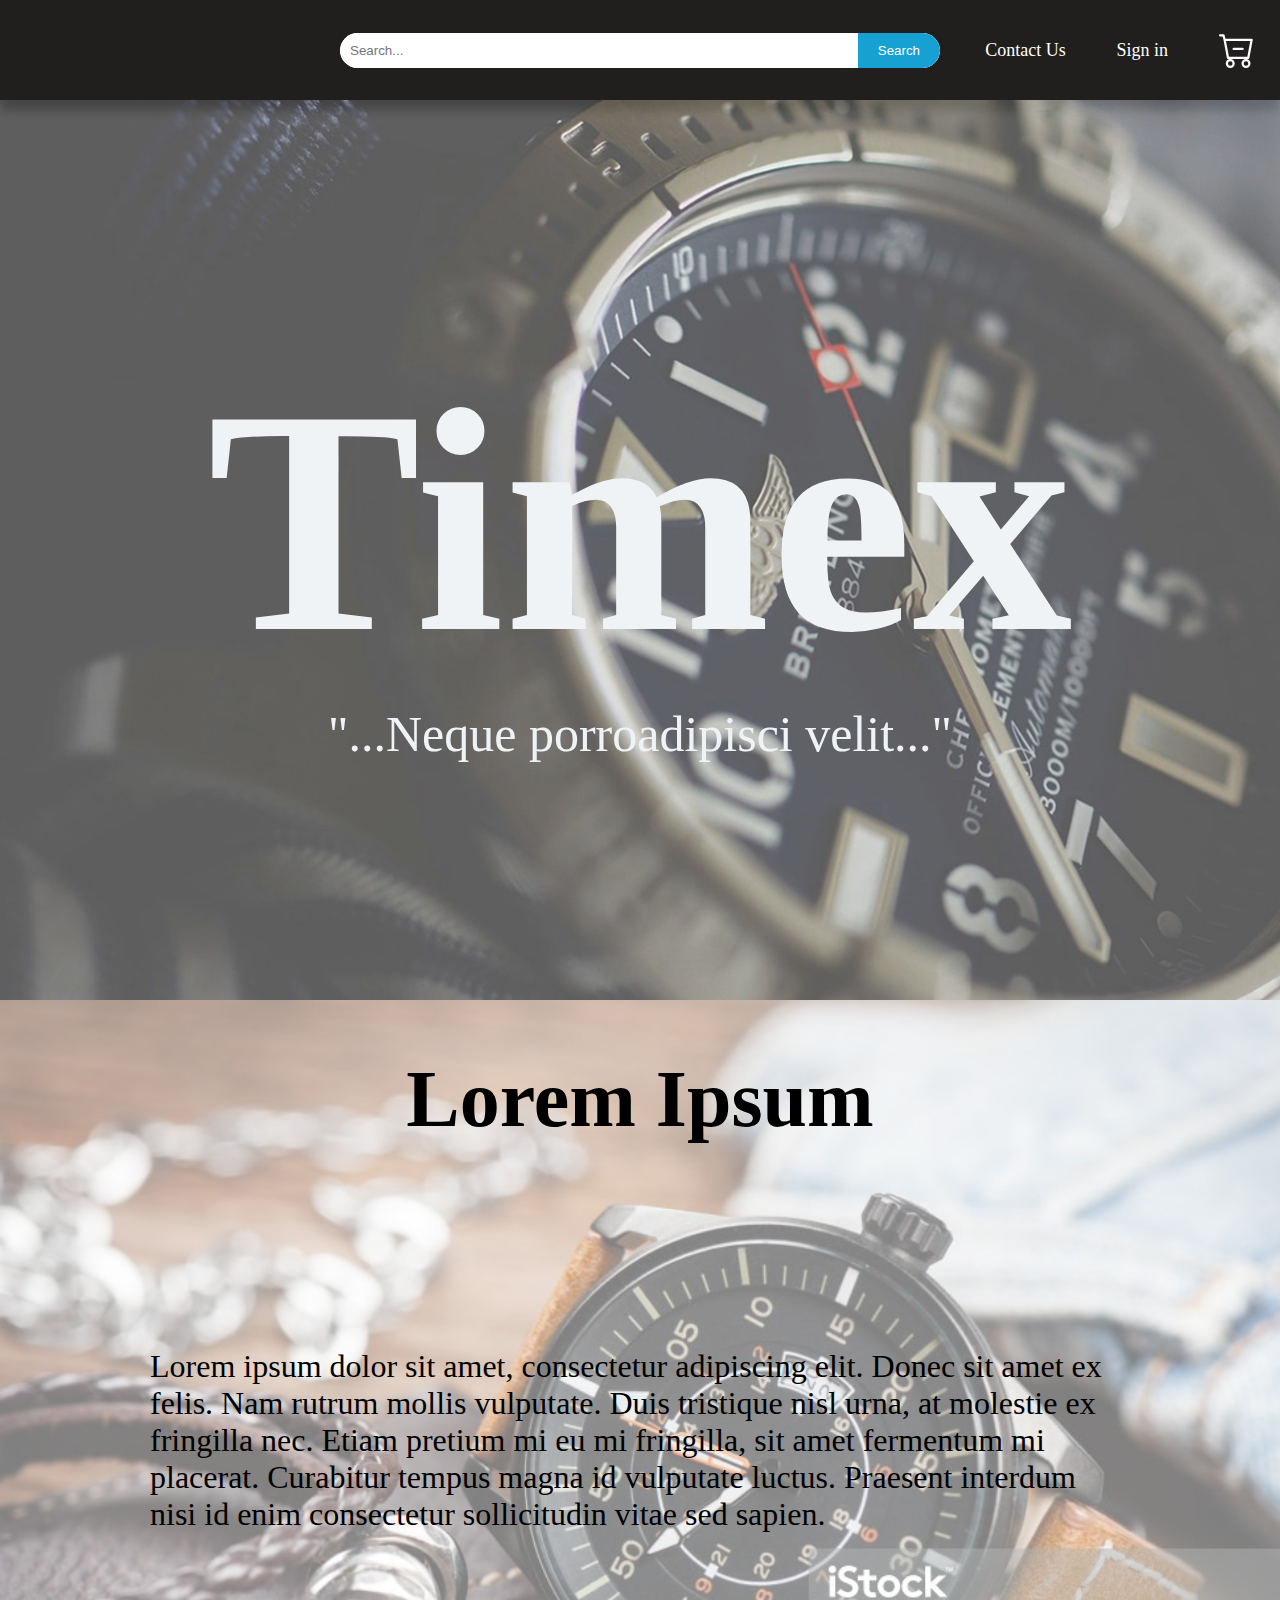
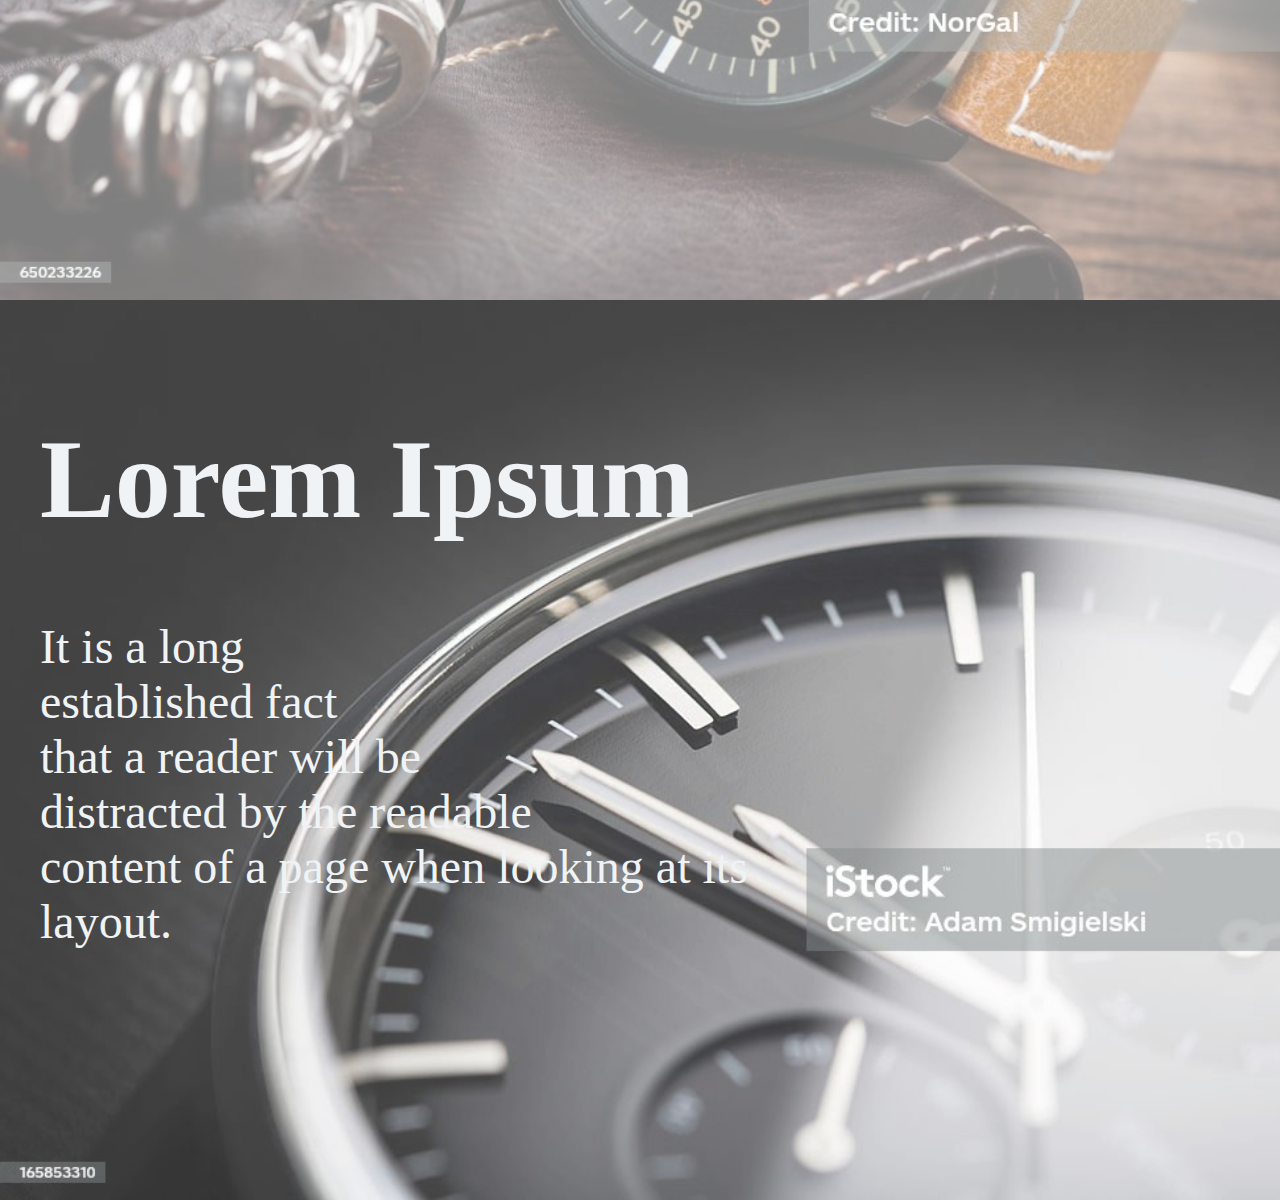
<file: index.html>
<!DOCTYPE html>
<html lang="en">
  <head>
    <meta charset="UTF-8">
    <meta name="viewport" content="width=device-width, initial-scale=1.0">
    <link rel="icon" href="./Images/logo.png" type="image/x-icon">
    <title>TIMEX</title>
    <link rel="stylesheet" href="./styles.css" />
    
    
    </head>
    <body>
      <div class="container-nav">
        <div class="nav-items">
           
            </div>
          <div class="nav-items">
            <div class="search-container">
              <div class="search-bar">
                <input type="text" id="search-input" placeholder="Search...">
                <button id="search-button">Search</button>
              </div>
                </div>
            </div>
            <div class="nav-items">
              <p>Contact Us</p>
              <p>Sign in</p>
              <svg xmlns="http://www.w3.org/2000/svg" width="36" height="56" fill="currentColor" class="bi bi-cart-dash" viewBox="0 0 16 16">
                <path d="M6.5 7a.5.5 0 0 0 0 1h4a.5.5 0 0 0 0-1h-4z"/>
                <path d="M.5 1a.5.5 0 0 0 0 1h1.11l.401 1.607 1.498 7.985A.5.5 0 0 0 4 12h1a2 2 0 1 0 0 4 2 2 0 0 0 0-4h7a2 2 0 1 0 0 4 2 2 0 0 0 0-4h1a.5.5 0 0 0 .491-.408l1.5-8A.5.5 0 0 0 14.5 3H2.89l-.405-1.621A.5.5 0 0 0 2 1H.5zm3.915 10L3.102 4h10.796l-1.313 7h-8.17zM6 14a1 1 0 1 1-2 0 1 1 0 0 1 2 0zm7 0a1 1 0 1 1-2 0 1 1 0 0 1 2 0z"/>
              </svg>
              </div>
              </div>
              <div class="hero">
                <div class="hero-items">
                <h1>Timex</h1>
                <p>"...Neque porroadipisci velit..."</p>
              </div>
              </div>
              <div class="content1">
                <div class="content1-items">
                  <h1>Lorem Ipsum</h1>
                  <p>Lorem ipsum dolor sit amet, consectetur adipiscing elit. Donec sit amet ex felis. Nam rutrum mollis vulputate. Duis tristique nisl urna, at molestie ex fringilla nec. Etiam pretium mi eu mi fringilla, sit amet fermentum mi placerat. Curabitur tempus magna id vulputate luctus. Praesent interdum nisi id enim consectetur sollicitudin vitae sed sapien.</p>

                </div>
              </div>
              <div class="content2">
                <div class="content2-items">
                  <h1>Lorem Ipsum</h1>
                  <p>It is a long</p>
                  <p>established fact </p>
                  <p>that a reader will be </p>
                  <p>distracted by the readable</p>
                  <p> content of a page when looking at its layout.</p>

                </div>
                

              </div>
            

              </div>
              </body>
              </html>
</file>
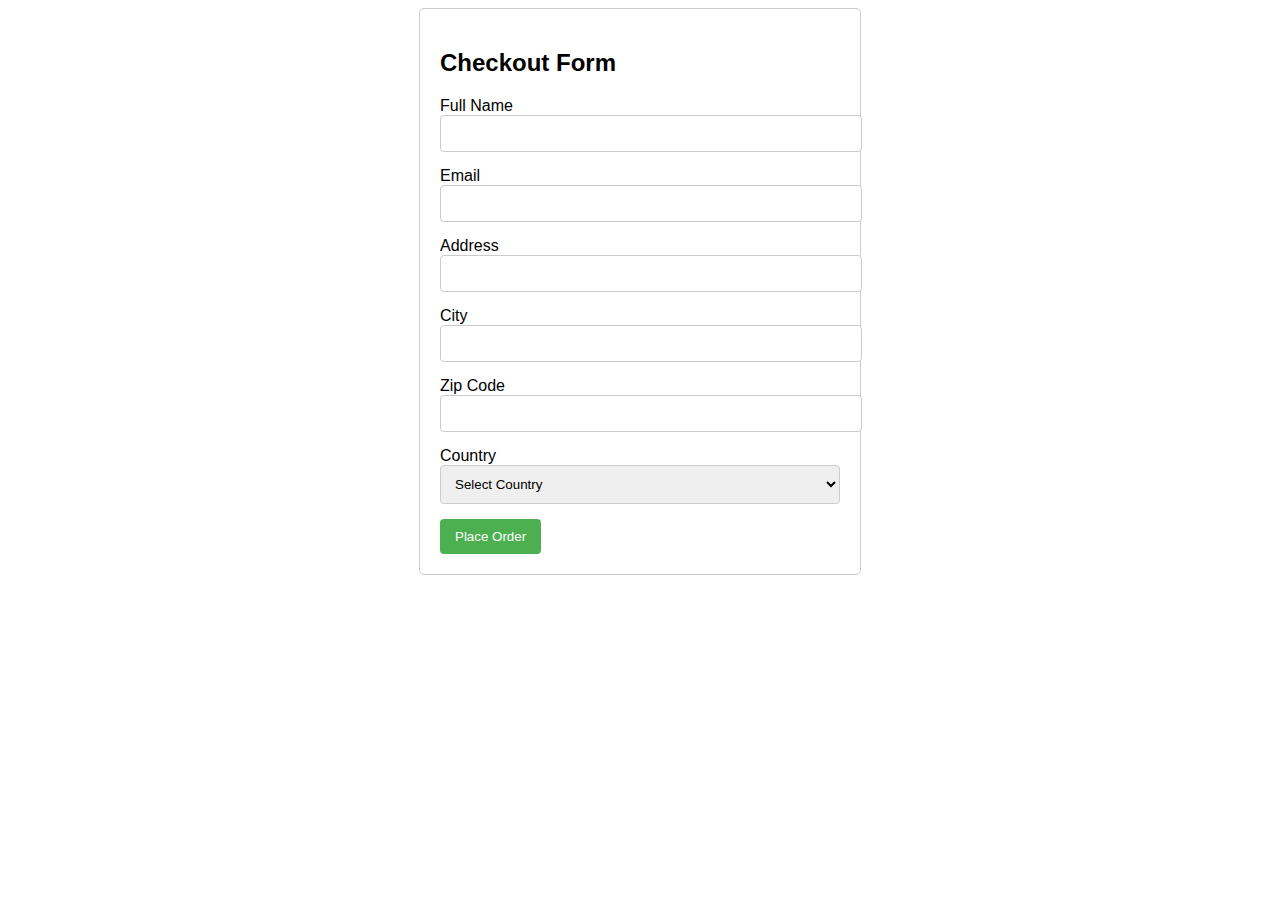
<file: Assets/checkout.html>
<!DOCTYPE html>
<html>
<head>
    <title>Checkout Form</title>
    <style>
        body {
            font-family: Arial, sans-serif;
        }

        .container {
            max-width: 400px;
            margin: 0 auto;
            padding: 20px;
            border: 1px solid #ccc;
            border-radius: 5px;
        }

        input[type="text"],
        input[type="email"],
        select {
            width: 100%;
            padding: 10px;
            margin-bottom: 15px;
            border: 1px solid #ccc;
            border-radius: 4px;
        }

        input[type="submit"] {
            background-color: #4CAF50;
            color: white;
            padding: 10px 15px;
            border: none;
            border-radius: 4px;
            cursor: pointer;
        }
    </style>
</head>
<body>
    <div class="container">
        <h2>Checkout Form</h2>
        <form action="/process_checkout" method="post">
            <label for="fullname">Full Name</label>
            <input type="text" id="fullname" name="fullname" required>

            <label for="email">Email</label>
            <input type="email" id="email" name="email" required>

            <label for="address">Address</label>
            <input type="text" id="address" name="address" required>

            <label for="city">City</label>
            <input type="text" id="city" name="city" required>

            <label for="zipcode">Zip Code</label>
            <input type="text" id="zipcode" name="zipcode" required>

            <label for="country">Country</label>
            <select id="country" name="country" required>
                <option value="">Select Country</option>
                <option value="India">India</option>
                <option value="USA">USA</option>
                <option value="UK">UK</option>
                <!-- Add more countries as needed -->
            </select>

            <input type="submit" value="Place Order">
        </form>
    </div>
</body>
</html>
</file>
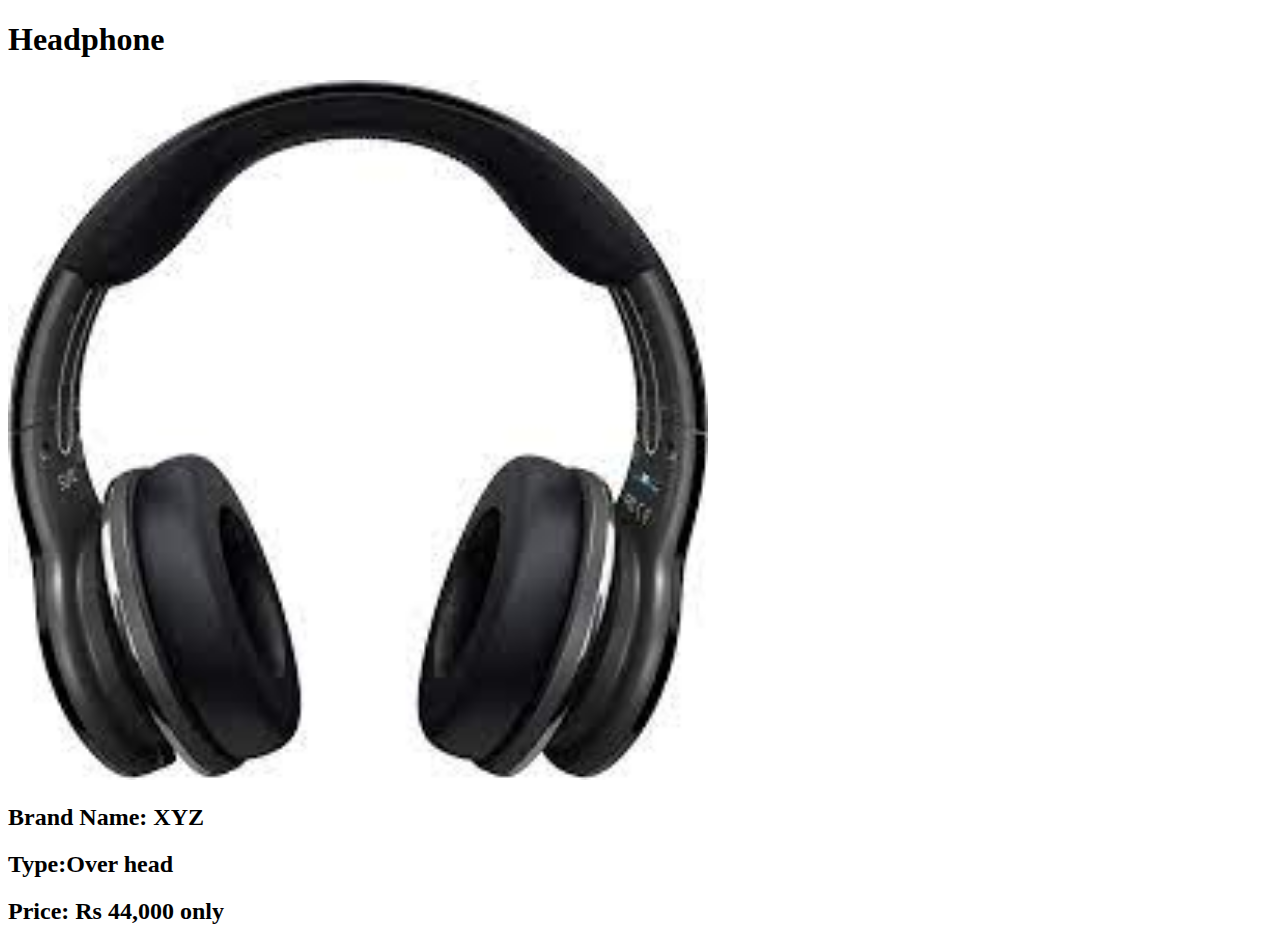
<file: Assets/Headphone.html>
<!DOCTYPE html>
<html lang="eng">
    <head>
        <meta charset="UTF-8">
        <title>Headphone</title>
        </head>
        <body>
            <H1>Headphone</H1>
                <img src="../Images/hd.jpg" alt="Headphone" height="700" width="700">
                <h2>Brand Name: XYZ</h2> 
                <h2>Type:Over head</h2> 
               <h2>Price: Rs 44,000 only</h2> 


            
        </body>
</file>
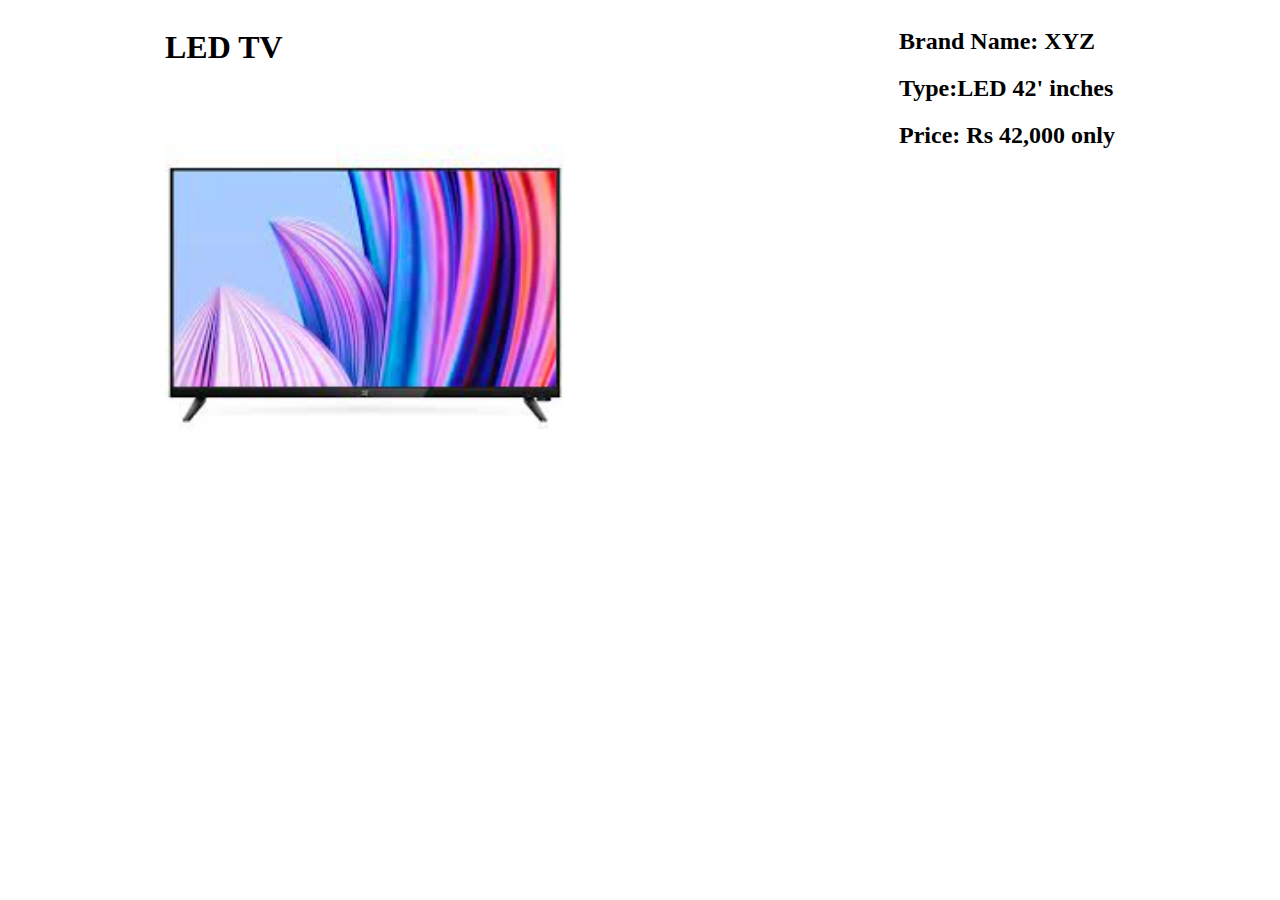
<file: Assets/LEDTV.html>
<!DOCTYPE html>
<html lang="eng">
    <head>
        <meta charset="UTF-8">
        <title>LED TV</title>
        <style>
            .container{
                display: flex;
                gap: 20px;
                justify-content:space-around;
            }
            .items{
                display: block;
            }
            .items img{
                 height: 400px;

            }
            
        </style>
        </head>
        <body>
            <div class="container">
                <div class="items">
               <H1>LED TV</H1>
             <img src="../Images/download.jpg" alt="LED TV" >
            </div>
            <div class="items">
                <h2>Brand Name: XYZ</h2> 
                <h2>Type:LED 42' inches</h2> 
               <h2>Price: Rs 42,000 only</h2> 
            </div>
            </div>


            
        </body>
</file>
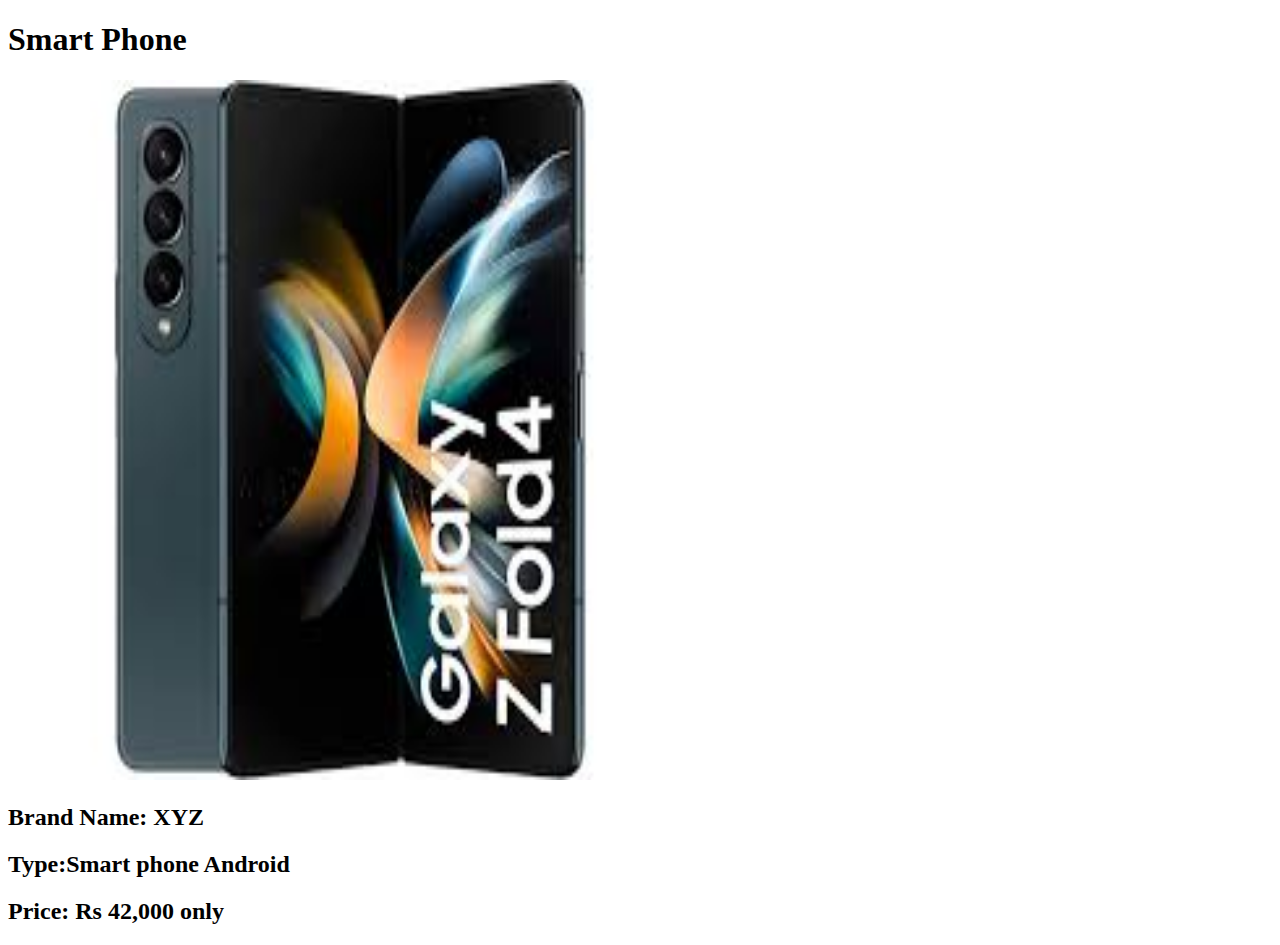
<file: Assets/Phone.html>
<!DOCTYPE html>
<html lang="eng">
    <head>
        <meta charset="UTF-8">
        <title>Phone</title>
        </head>
        <body>
            <H1>Smart Phone</H1>
                <img src="../Images/t2.jpg" alt="LED TV"  height="700" width="700">
                <h2>Brand Name: XYZ</h2> 
                <h2>Type:Smart phone Android</h2> 
               <h2>Price: Rs 42,000 only</h2> 


            
        </body>
</file>
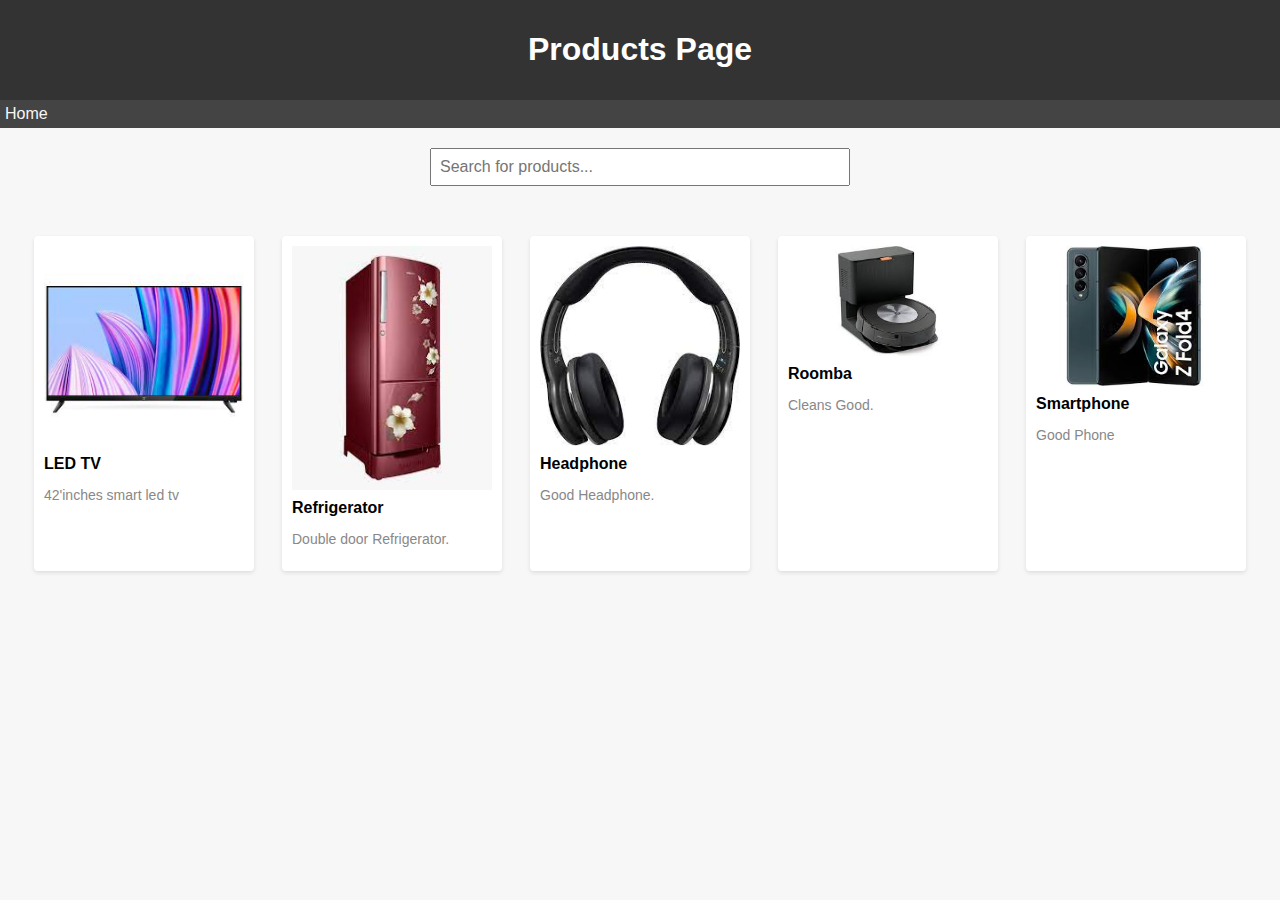
<file: Assets/products.html>
<!DOCTYPE html>
<html>
<head>
    <title>Products Page</title>
    <style>
        /* Basic styles for the page */
        body {
            margin: 0;
            font-family: Arial, sans-serif;
            background-color: #f7f7f7;
        }

        header {
            background-color: #333;
            color: #fff;
            padding: 10px;
            text-align: center;
        }

        nav {
            background-color: #444;
            padding: 5px;
        }

        ul {
            list-style-type: none;
            margin: 0;
            padding: 0;
        }

        li {
            display: inline-block;
            margin-right: 20px;
        }

        a {
            color: #f7f6f6;
            text-decoration: none;
        }

        a:hover {
            text-decoration: underline;
        }

        /* Styles for the search bar */
        .search-container {
            text-align: center;
            padding: 20px;
        }

        input[type="text"] {
            padding: 8px;
            width: 400px;
            font-size: 16px;
        }

        /* Styles for the groceries sections */
        .products-container {
            display: flex;
            flex-wrap:wrap;
            justify-content: space-around;
            padding: 20px;
        }

        .products-item {
            width: 200px;
            margin: 10px;
            padding: 10px;
            background-color: #fff;
            box-shadow: 0 2px 4px rgba(0, 0, 0, 0.1);
            border-radius: 4px;
        }

        .products-item img {
            max-width: 100%;
            height: auto;
        }

        .products-item h3 {
            margin: 5px 0;
            font-size: 16px;
        }

        .products-item p {
            color: #888;
            font-size: 14px;
        }
    </style>
</head>
<body>
    <header>
        <h1>Products Page</h1>
    </header>

    <nav>
        <ul>
            <li><a href="../index.html">Home</a></li>
        </ul>
    </nav>

    <div class="search-container">
        <input type="text" placeholder="Search for products...">
    </div>

    <div class="products-container">
        <div class="products-item">
            <img src="../Images/download.jpg" alt="TV">
            <h3>LED TV</h3>
            <p>42'inches smart led tv</p>
        </div>

        <div class="products-item">
            <img src="../Images/REF.jpg" alt="Refrigerator">
            <h3>Refrigerator</h3>
            <p>Double door Refrigerator.</p>
        </div>
        <div class="products-item">
            <img src="../Images/hd.jpg" alt="Headphone">
            <h3>Headphone</h3>
            <p>Good Headphone.</p>
        </div>
        <div class="products-item">
            <img src="../Images/t1.jpg" alt="Roomba">
            <h3>Roomba</h3>
            <p>Cleans Good.</p>
        </div>
        <div class="products-item">
            <img src="../Images/t2.jpg" alt="Smartphone">
            <h3>Smartphone</h3>
            <p>Good Phone</p>
        </div>

        <!-- Add more grocery items as needed -->

    </div>

</body>
</html>
</file>
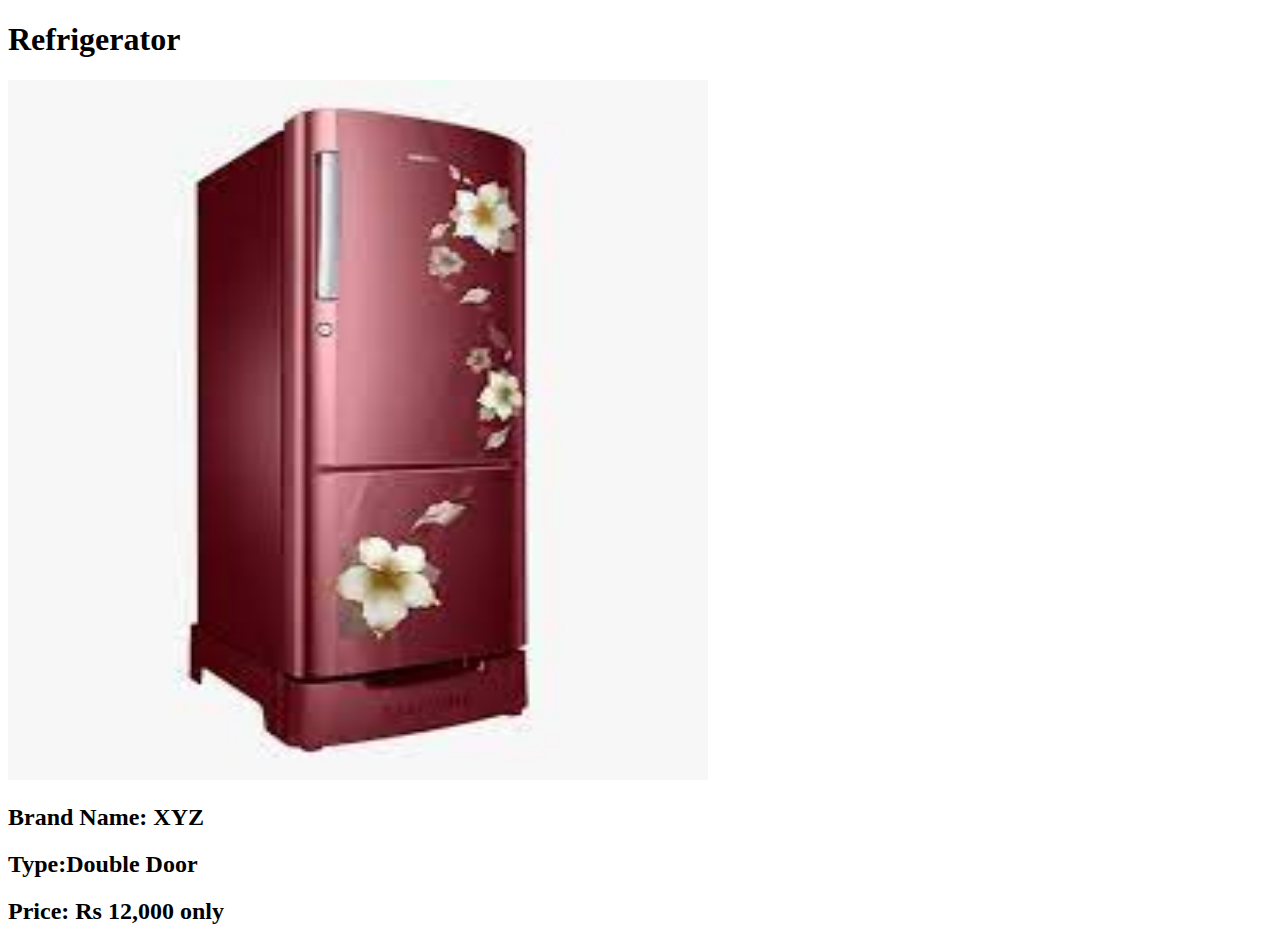
<file: Assets/Refrigerator.html>
<!DOCTYPE html>
<html lang="eng">
    <head>
        <meta charset="UTF-8">
        <title>Refrigerator</title>
        </head>
        <body>
            <H1>Refrigerator</H1>
                <img src="../Images/REF.jpg" alt="Refrigerator"  height="700" width="700">
                <h2>Brand Name: XYZ</h2> 
                <h2>Type:Double Door</h2> 
               <h2>Price: Rs 12,000 only</h2> 
          
        </body>
</file>
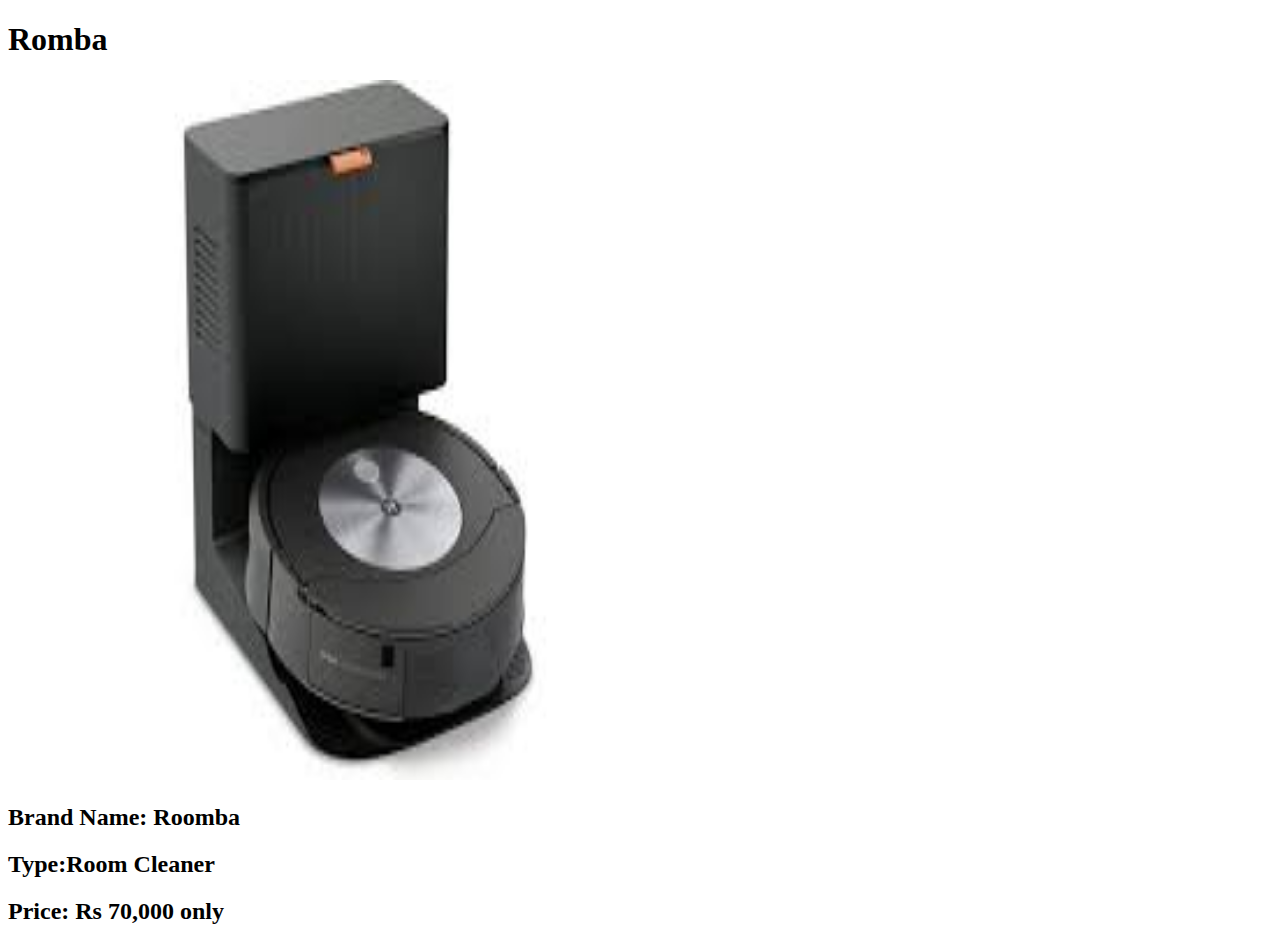
<file: Assets/Roomba.html>
<!DOCTYPE html>
<html lang="eng">
    <head>
        <meta charset="UTF-8">
        <title>Roomba</title>
        </head>
        <body>
            <H1>Romba</H1>
                <img src="../Images/t1.jpg" alt="Roomba"  height="700" width="700">
                <h2>Brand Name: Roomba</h2> 
                <h2>Type:Room Cleaner</h2> 
               <h2>Price: Rs 70,000 only</h2> 


            
        </body>
</file>
<file: styles.css>
body{
    margin: 0;
    padding: 0;
  }
  .container-nav{
    display: grid;
    grid-template-columns: 1fr 2fr 1fr;
    grid-template-rows:100px;
    font-size: 18px;
    background-color:#211e1e;
    box-shadow: 0px 10px 10px rgba(0, 0, 0, 0.5);
  }           
     .nav-items{
        height: 100px;
        display: flex;
        justify-content: space-around;
        align-items: center;
        color:white;
      }

  .search-container {
    width: 600px;
    margin: 0 auto;
    padding: 20px;
  }
  
  .search-bar {
    display: flex;
    border-radius: 20px;
    overflow: hidden;
    background-color: #fff;
      }
  
  #search-input {
    flex-grow: 1;
    border: none;
    padding: 10px;
    border-radius: 20px 0 0 20px;
  }
  
  #search-button {
    background-color:#17a0d2 ;
    color: #fff;
    border: none;
    padding: 10px 20px;
    cursor: pointer;
    border-radius: 0 20px 20px 0;
  }
  .display-container{
    margin-left:  50px;
    display: grid;
    grid-template-columns: 2fr 1fr;
    grid-template-rows: 2fr 1fr auto;

    }
    button{
      background-color: #3498db; /* Background color */
      color: #fff; /* Text color */
      padding: 10px 20px; /* Padding (top/bottom, left/right) */
      border: none; /* Remove the default button border */
      border-radius: 5px; /* Rounded corners */
      cursor: pointer; /* Cursor style on hover */
    }
    
    .hero {
      position: relative; 
      height: 100vh;
      width: 100%;
      display:grid;
      grid-template-rows: 2fr;
        }
  
  .hero::before {    
        content: "";
        background-image: url(Images/Banner.jpg);
        background-size: cover;
        position: absolute;
        top: 0px;
        right: 0px;
        bottom: 0px;
        left: 0px;
        opacity: 0.8;
  }
  .hero-items{
    position: relative;
    display: flex;
    flex-direction: column;
    justify-content: center;
    align-items: center;
  }
  .hero-items h1{
    font-size: 20rem;
    margin-top: 0;
    margin-bottom: 0;
    color: #f0f3f6;
  }
  .hero-items p{
    font-size: 50px;
    margin: 0;
    color: #f0f3f6;
  }
  .content1{
    position: relative;
    height: 100vh;
    width: 100%;
  }
  .content1-items{
    display: flex;
    flex-direction: column;
    justify-content: center;
    align-items: center;
  }
  
  .content1::before{
    content: "";
    background-image: url(Images/content1.jpg);
    background-size: cover;
    position: absolute;
    top: 0px;
    right: 0px;
    bottom: 0px;
    left: 0px;
    opacity: 0.5;
}
.content1-items h1{
  position: relative;
  font-size: 5rem;
}
.content1-items p{
  position: relative;
  font-size: 2rem;
  margin: 150px;
  
}
.content2{
  position: relative;
  height: 100vh;
  width: 100%;
  display: grid;
  grid-template-columns: 2fr 1fr;
}
.content2-items{
  margin: 20px;
  padding: 20px;
 
}

.content2::before{
  content: "";
  background-image: url(Images/content2.jpg);
  background-size: cover;
  position: absolute;
  top: 0px;
  right: 0px;
  bottom: 0px;
  left: 0px;
  opacity: 0.8;
}
.content2-items h1{
position: relative;
font-size: 7rem;
color: #f0f3f6;
}
.content2-items p{
position: relative;
font-size: 3rem;
margin: 0;
color: #f0f3f6;
</file>
